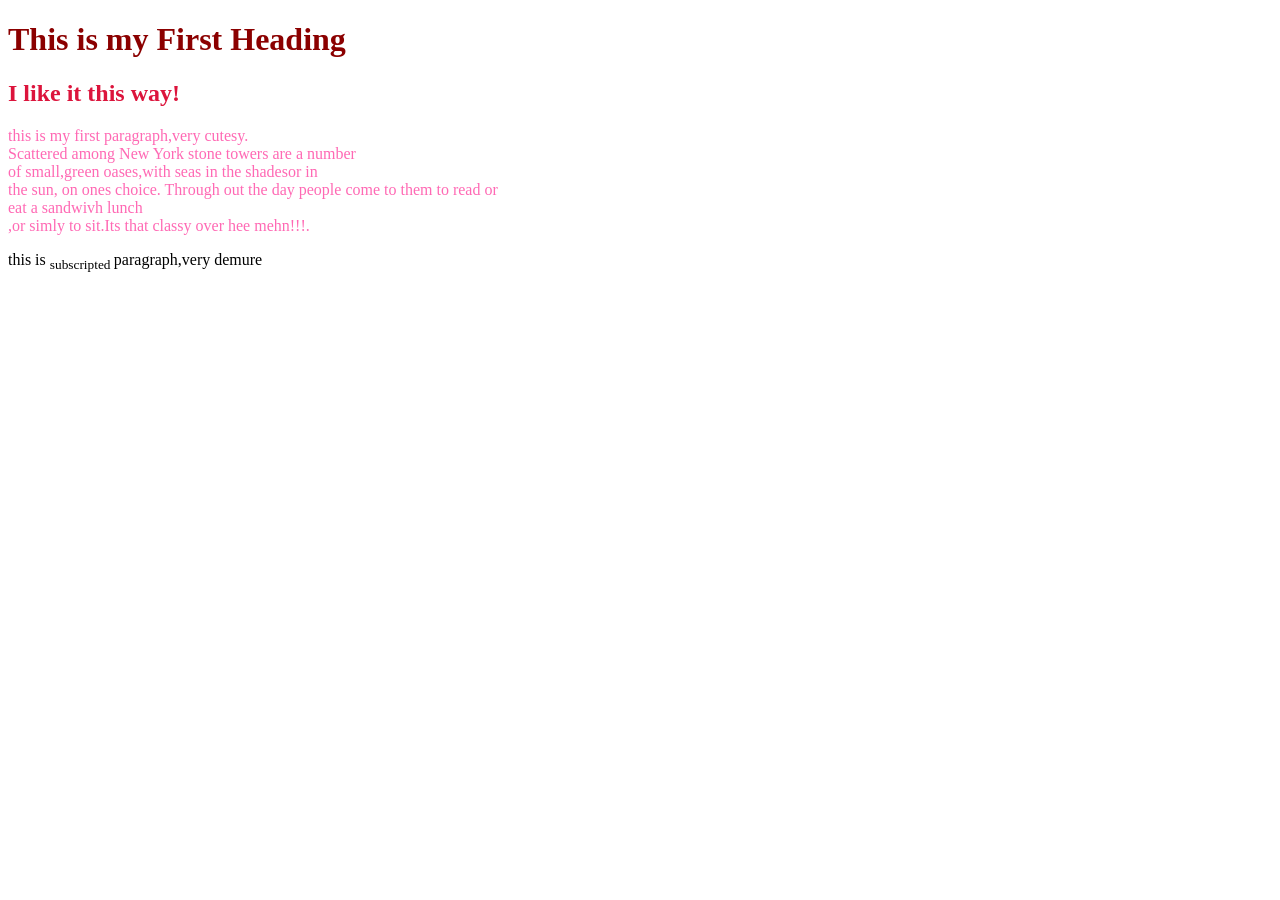
<file: start.html>
<!DOCTYPE html><!-- defines that this doc is an html5 doc  -->
<html lang="en"><!--is the root element-->
<head><!--contains meta info about the HTML page-->
    <meta charset="UTF-8">
    <meta name="viewport" content="width=device-width, initial-scale=1.0">
    <title>Document</title><!--specifies the title for the html page-->
<body style="text-align: left;" >
</head>
    
    <h1 style="color: darkred;">This is my First Heading</h1>
    <h2 style="color: crimson;">I like it this way!</h2>
    <p style="color: hotpink;">this is my first paragraph,very cutesy.<br>
    Scattered among New York stone towers are a number<br> of small,green oases,with seas in the shadesor in<br> the sun, on ones choice.
    Through out the day people come to them to read or<br> eat a sandwivh lunch <br>,or simly to sit.Its that classy over hee mehn!!!.</p>
    <p>this is <sub>subscripted </sub> paragraph,very demure</p>
</body>
</html>
</file>
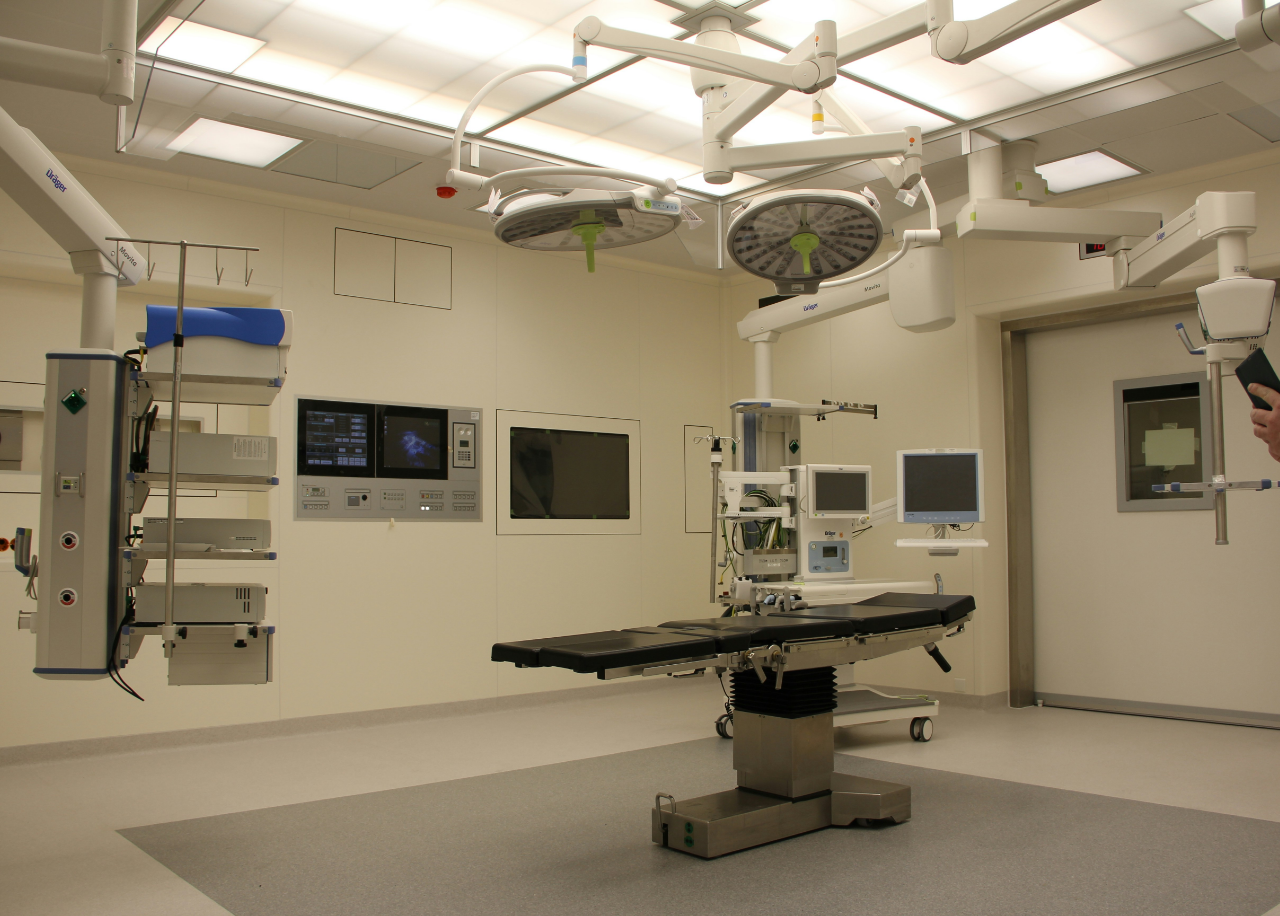
<file: text.html>
<!DOCTYPE html>
<html lang="en">
<head>
    <meta charset="UTF-8">
    <meta name="viewport" content="width=device-width, initial-scale=1.0">
    <title>Document</title>
    <style>
        body{
            background-repeat: no-repeat;
            background-position: center;
            background-size: cover;
            background-image: url(marcel-scholte-LPurJnihmQI-unsplash.jpg);
            width: 100%;
            height: 100vh;
        }
    </style>
</head>
<body>
    
<!--<img src="marcel-scholte-LPurJnihmQI-unsplash.jpg">-->

</body>
</html>
</file>
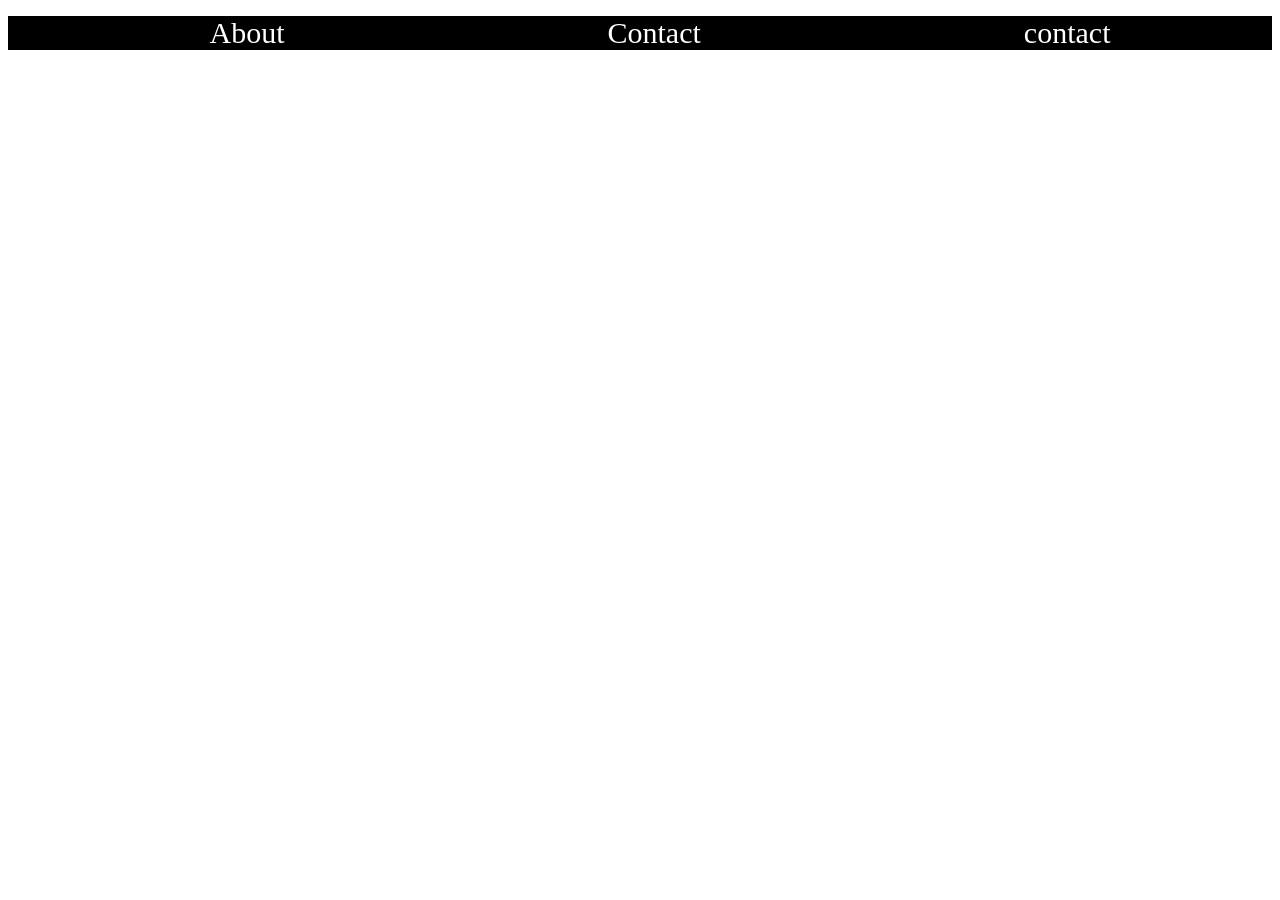
<file: web.htm>
<!DOCTYPE html>
<html lang="en">
<head>
    <meta charset="UTF-8">
    <meta name="viewport" content="width=device-width, initial-scale=1.0">
    <title>Document</title>
    <style>
        .nav{
            display: flex;
            align-items: center;
            justify-content:space-around;
        }
        div{
            background-color: black;
            color: white;
        }
        .v{
            color: white;
            font-size: 30px;
            text-decoration: none;
            list-style: none;
        }
    </style>
    
</head>
<body>
    <div>
        <ul class="nav">
            <li class="v">About</li>
            <li class="v">Contact</li>
            <li class="v">contact</li>

        </ul>
    </div>
</body>
</html>
</file>
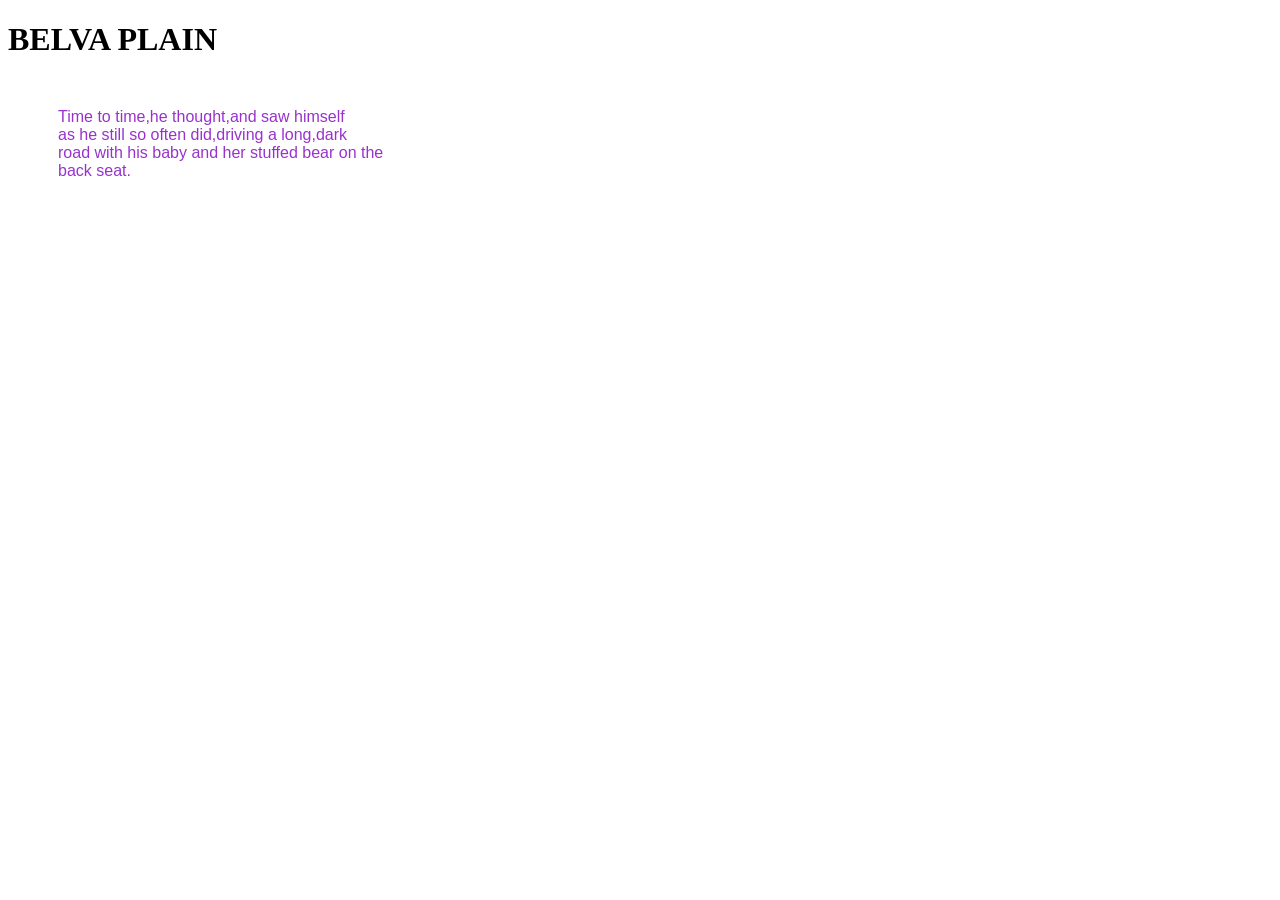
<file: New folder/css.html>
<!DOCTYPE html>
<html lang="en">
<head>
    <style><!--adding css using internal way rather than inline ways-->
body{background-color: burlywood;}


h1{color: black;
   font-family: Georgia, 'Times New Roman', Times, serif;
   font-size: xx-large;}


p{color: darkorchid;
 font-family: Verdana, Geneva, Tahoma, sans-serif;
 font-size: medium;
 border: 2px darkorchid;
 margin: 50px;}



    </style>
    <meta charset="UTF-8">
    <meta name="viewport" content="width=device-width, initial-scale=1.0">
    <title>Document</title>
</head>
<body>
 <h1>BELVA PLAIN</h1>
 <p>Time to time,he thought,and saw himself<br>
as he still so often did,driving a long,dark<br> road with his baby and her stuffed bear on the<br> back seat. </p>   
</body>
</html>
</file>
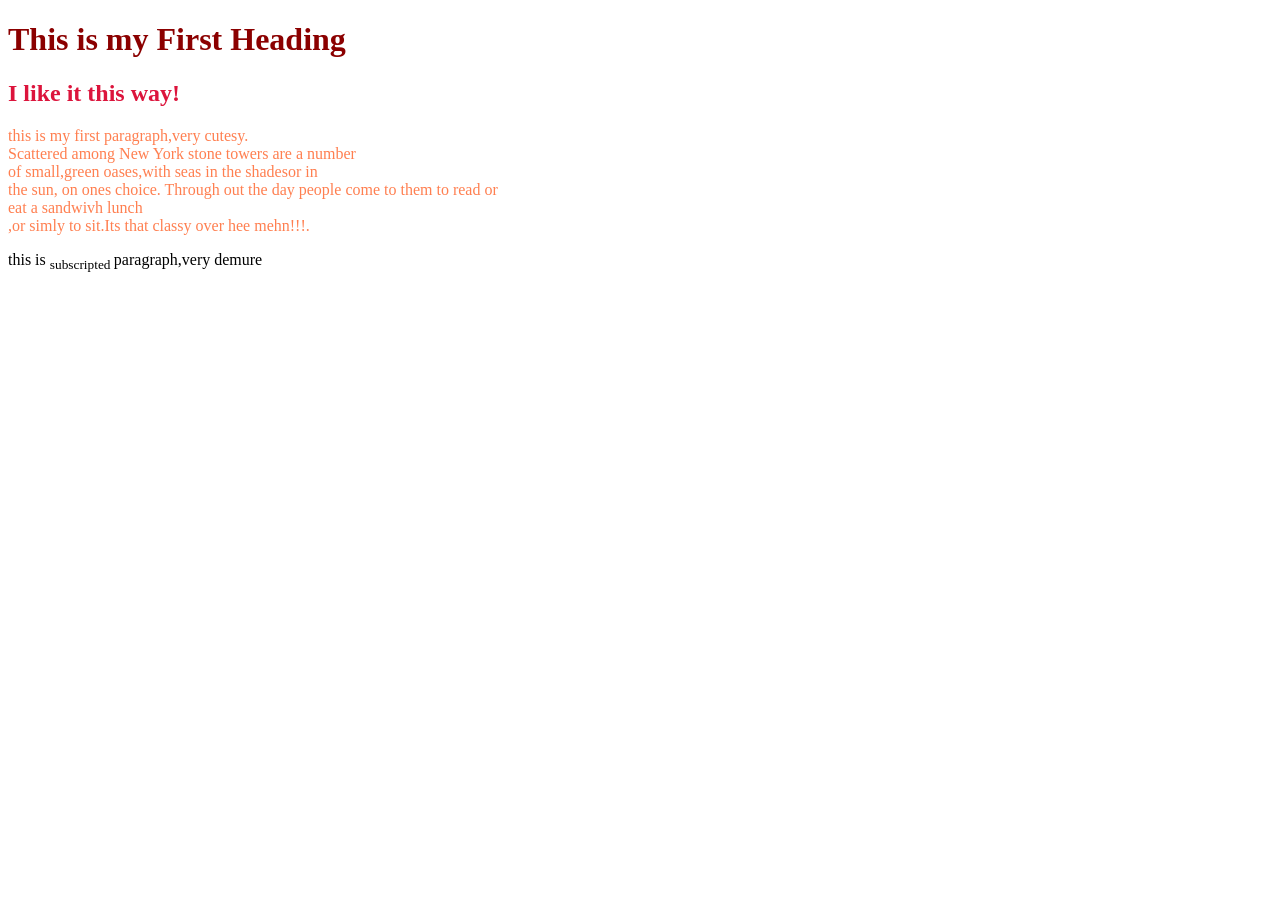
<file: New folder/start.html>
<!DOCTYPE html><!-- defines that this doc is an html5 doc  -->
<html lang="en"><!--is the root element-->
<head><!--contains meta info about the HTML page-->
    <meta charset="UTF-8">
    <meta name="viewport" content="width=device-width, initial-scale=1.0">
    <title>Document</title><!--specifies the title for the html page-->
<body style="text-align: left;" >
</head>
    
    <h1 style="color: darkred;">This is my First Heading</h1>
    <h2 style="color: crimson;">I like it this way!</h2>
    <p style="color: coral;">this is my first paragraph,very cutesy.<br>
    Scattered among New York stone towers are a number<br> of small,green oases,with seas in the shadesor in<br> the sun, on ones choice.
    Through out the day people come to them to read or<br> eat a sandwivh lunch <br>,or simly to sit.Its that classy over hee mehn!!!.</p>
    <p>this is <sub>subscripted </sub> paragraph,very demure</p>
</body>
</html>
</file>
